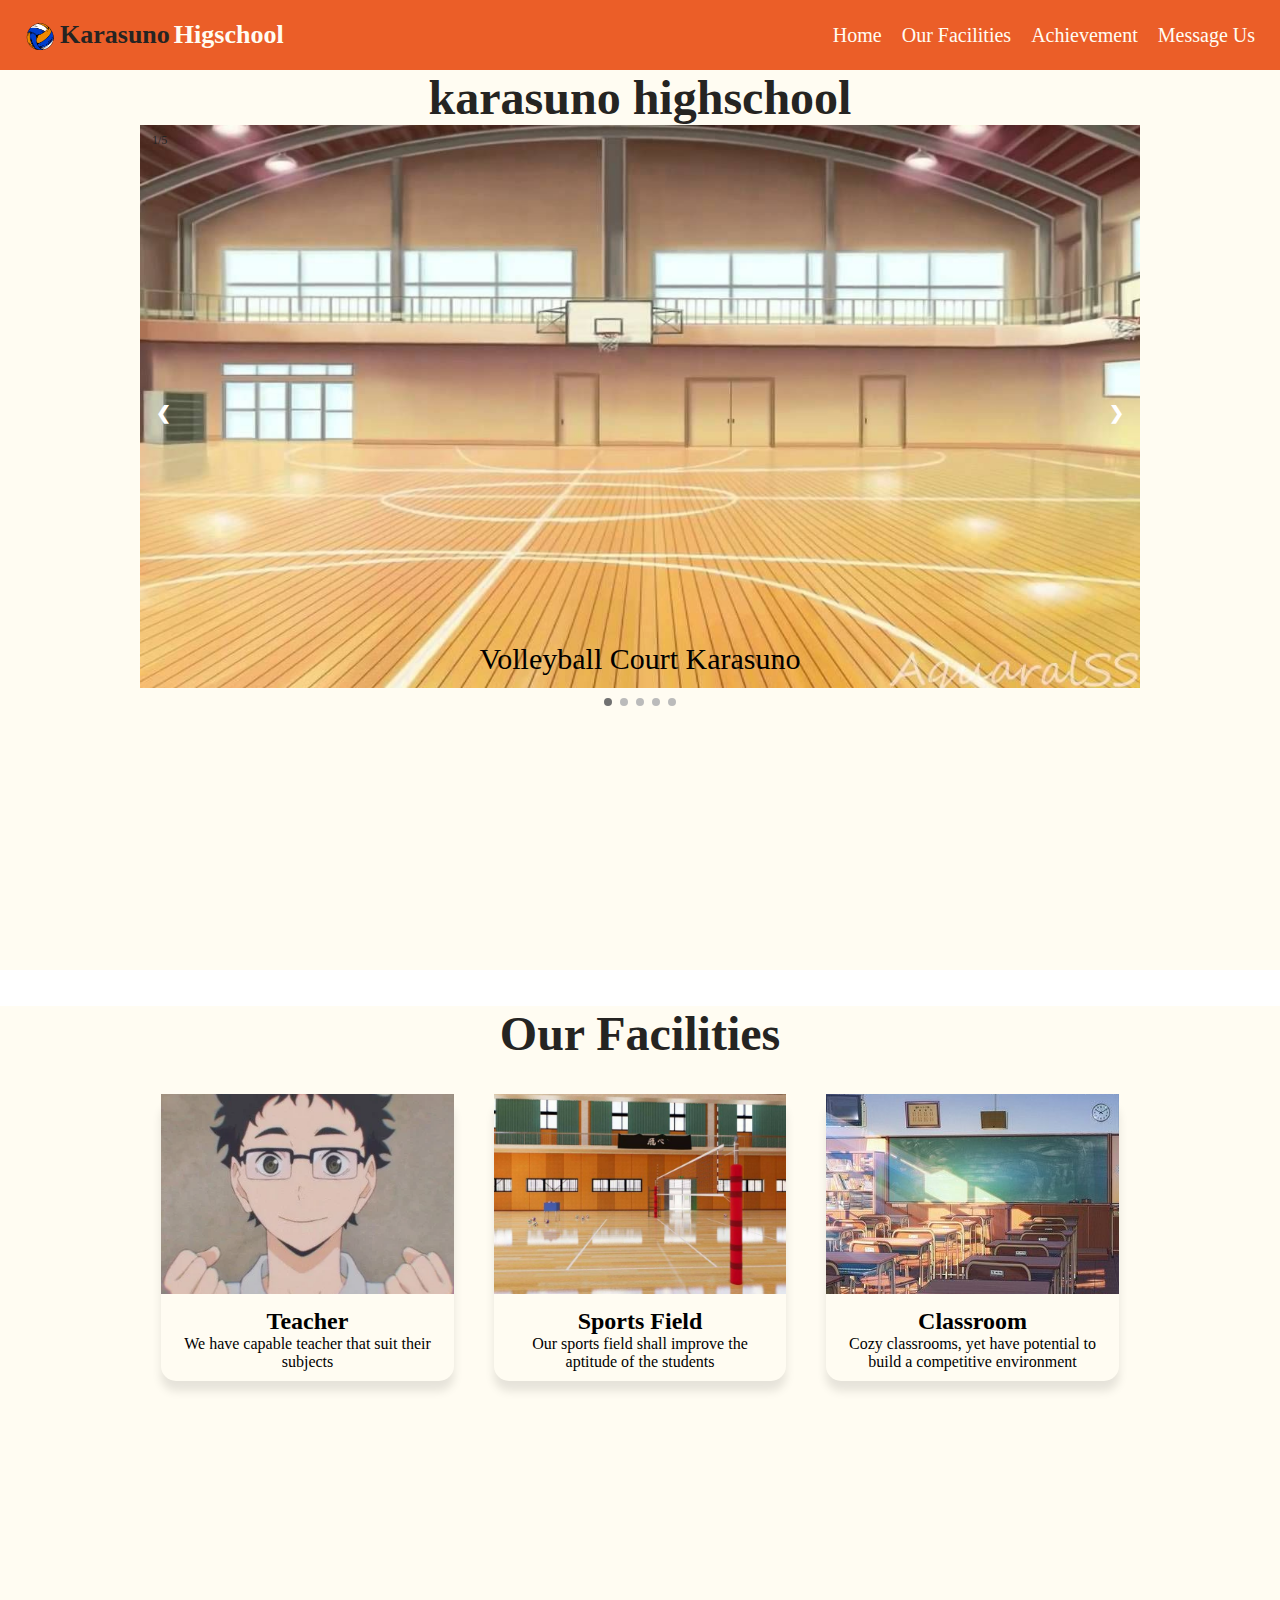
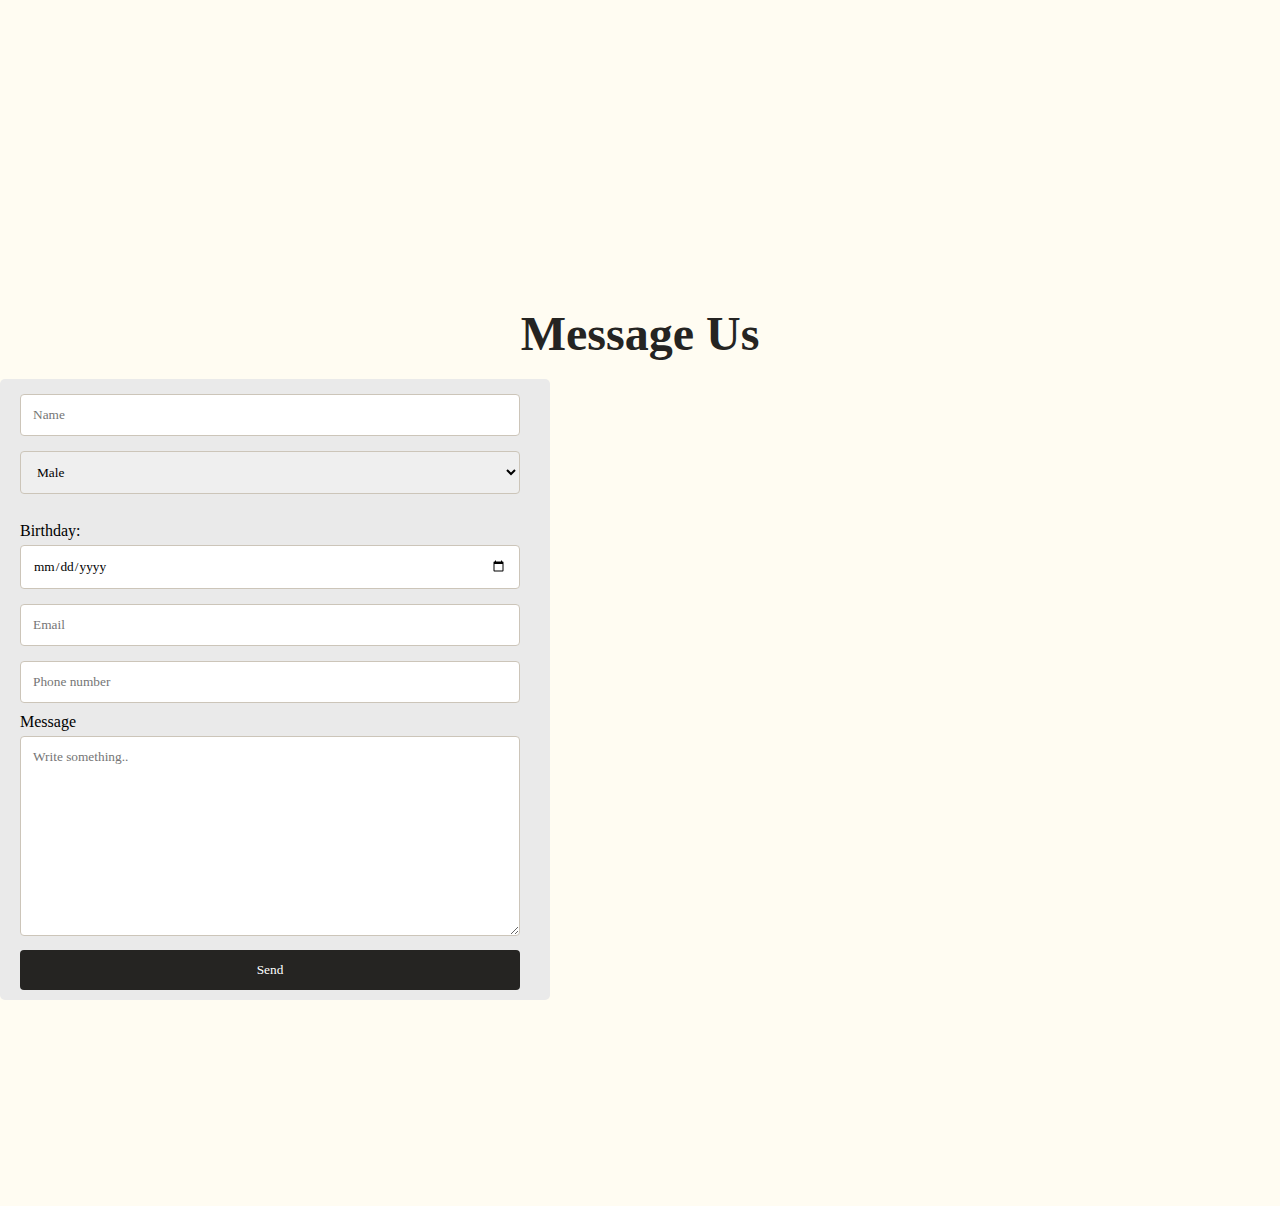
<file: index.html>
<!DOCTYPE html>
<html lang="en">
  <head>
    <meta charset="UTF-8" />
    <meta name="viewport" content="width=device-width, initial-scale=1.0" />
    <title>Karasuno Highschool</title>
    <link rel="stylesheet" href="css/style.css" />
  </head>

  <!---->
  <body>
    <!--Header-->
    <header>
      <!--Responsive Navbar-->
      <section id="Container">
        <nav class="wrapper">
          <div class="brand">
            <div>
              <a href=""
                ><img
                  class="logoatas"
                  src="assets/logo.png"
                  alt="logo"
                  title="Logo Karasuno Highschool"
              /></a>
            </div>
            <div class="firstname">karasuno</div>
            <div class="lastname">higschool</div>
          </div>
          <ul class="navigation">
            <li><a href="/">home</a></li>
            <li><a href="/">our facilities</a></li>
            <li><a href="/">achievement</a></li>
            <li><a href="/">message us</a></li>
          </ul>
        </nav>
      </section>
    </header>

    <!--content-->
    <main>
      <div class="parallax intro">
        <div class="cta">
          <div class="title">karasuno highschool</div>
        </div>

        <!--Responsive Slideshow Photos-->
        <div class="slideshow-container">
          <div class="mySlides fade">
            <div class="numbertext">1/5</div>
            <img src="assets/slideshow1.jpg" style="width: 100%" />
            <div class="text">Volleyball Court Karasuno</div>
          </div>
          <div class="mySlides fade">
            <div class="numbertext">2/5</div>
            <img src="assets/slideshow2.jpeg" style="width: 100%" />
            <div class="text">Team Karasuno</div>
          </div>
          <div class="mySlides fade">
            <div class="numbertext">3/5</div>
            <img src="assets/slideshow3.jpg" style="width: 100%" />
            <div class="text">Post Regular Training</div>
          </div>
          <div class="mySlides fade">
            <div class="numbertext">4/5</div>
            <img src="assets/slideshow4.jpg" style="width: 100%" />
            <div class="text">Summer Camp Training in Tokyo District</div>
          </div>
          <div class="mySlides fade">
            <div class="numbertext">5/5</div>
            <img src="assets/slideshow5.jpeg" style="width: 100%" />
            <div class="text">Barbecue</div>
          </div>

          <!--Next and Prev buttons-->
          <a class="prev" onClick="nextSlide(-1)">&#10094;</a>
          <a class="next" onClick="nextSlide(1)">&#10095;</a>
        </div>

        <!--Dots below slideshow-->
        <div style="text-align: center">
          <span class="dot" onclick="currentSlide(0)"></span>
          <span class="dot" onclick="currentSlide(1)"></span>
          <span class="dot" onclick="currentSlide(2)"></span>
          <span class="dot" onclick="currentSlide(3)"></span>
          <span class="dot" onclick="currentSlide(4)"></span>
        </div>
      </div>

      <br />
      <br />

      <!--Second Content-->
      <div class="parallax content">
        <div class="cta">
          <div class="title">Our Facilities</div>
        </div>
        <br />

        <!--Facilities context with cards-->
        <div class="container">
          <div class="column">
            <div class="card">
              <div class="head-card">
                <img src="assets/teacher2.webp" alt="teacher" />
              </div>
              <div class="body-card">
                <h2>Teacher</h2>
                <p>We have capable teacher that suit their subjects</p>
              </div>
            </div>
          </div>
          <div class="column">
            <div class="card">
              <div class="head-card">
                <img src="assets/sportsfield.jpg" alt="sports field" />
              </div>
              <div class="body-card">
                <h2>Sports Field</h2>
                <p>
                  Our sports field shall improve the aptitude of the students
                </p>
              </div>
            </div>
          </div>
          <div class="column">
            <div class="card">
              <div class="head-card">
                <img src="assets/classroom.jpg" alt="classroom" />
              </div>
              <div class="body-card">
                <h2>Classroom</h2>
                <p>
                  Cozy classrooms, yet have potential to build a competitive
                  environment
                </p>
              </div>
            </div>
          </div>
        </div>
      </div>

      <!--Message Us Page-->
      <div class="parallax outro">
        <div class="cta">
          <div class="title">Message Us</div>
        </div>
        <br />

        <!--Message Form-->
        <section id="fContainer">
          <form
            name="mesaggeForm"
            action="contact.php"
            method="post"
            onsubmit="return validateForm()"
          >
            <label for="name"></label>
            <input type="text" id="name" name="name" placeholder="Name" />
            <br />

            <label for="sex" id="sex">
              <select name="sex" id="sex">
                <option value="male">Male</option>
                <option value="female">Female</option>
              </select>
            </label>

            <br /><br />

            <label for="birthday">Birthday:</label>
            <input type="date" name="birthday" id="birthday" />

            <br />

            <label for="email"></label>
            <input
              type="email"
              name="email"
              id="email"
              placeholder="Email"
              required
            />
            <br />

            <label for="phone"></label>
            <input
              type="phone"
              name="phone"
              id="phone"
              placeholder="Phone number"
              required
              maxlength="12"
            />

            <label for="message">Message</label>
            <textarea
              name="message"
              id="message"
              placeholder="Write something.."
              style="height: 200px"
            ></textarea>

            <input type="submit" value="Send" />
          </form>
        </section>
      </div>
    </main>
    <script src="js/script.js"></script>
  </body>
</html>
</file>
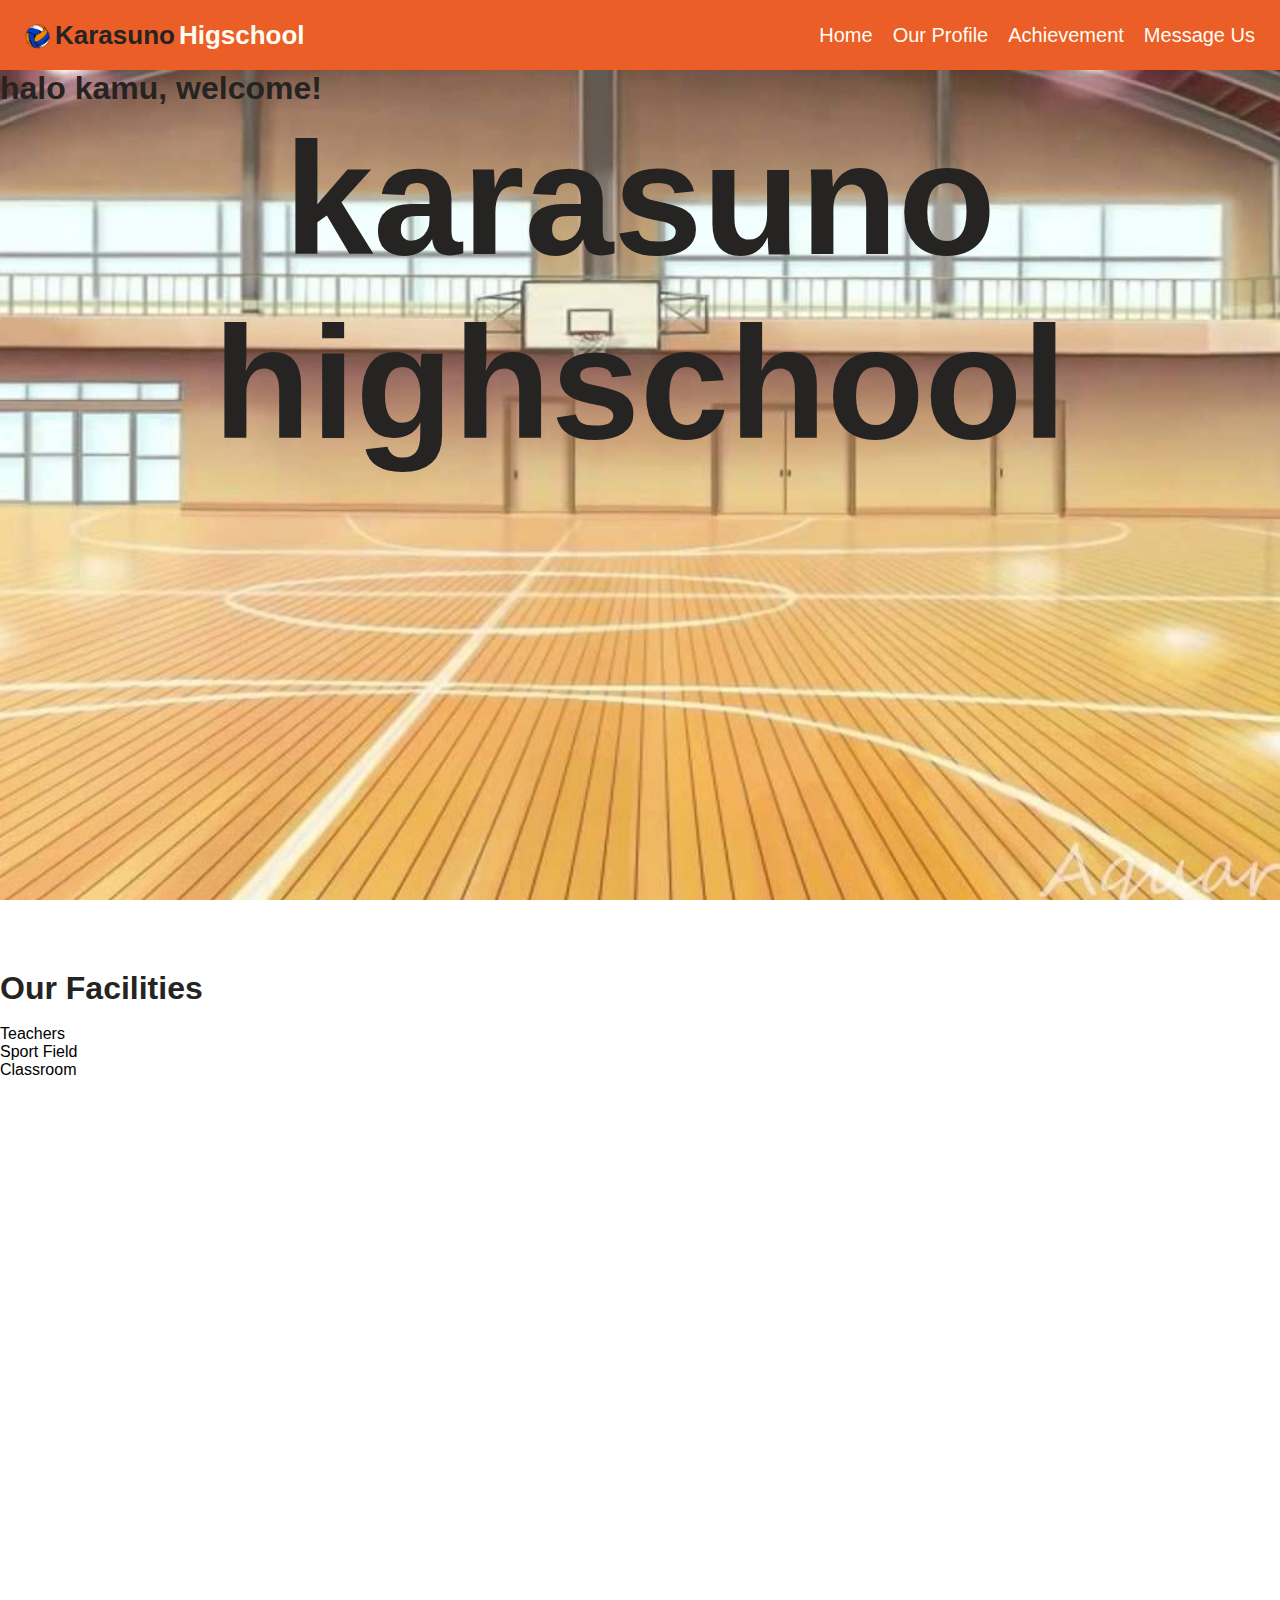
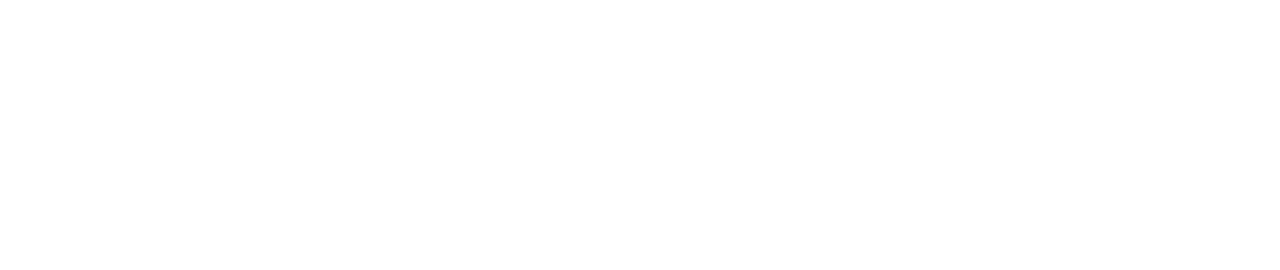
<file: Training RevoU/index.html>
<!DOCTYPE html>
<html lang="en">
  <head>
    <meta charset="UTF-8" />
    <meta name="viewport" content="width=device-width, initial-scale=1.0" />
    <link rel="stylesheet" href="css/style.css" />
    <title>Karasuno Highschool</title>
  </head>
  <body>
    <header>
      <section id="fContainer">
        <nav class="wrapper">
          <div class="brand">
            <div>
              <a href=""
                ><img
                  class="logoatas"
                  src="assets/bola2.png"
                  alt="logo"
                  title="Logo Karasuno Highschool"
              /></a>
            </div>
            <div class="firstname">karasuno</div>
            <div class="lastname">higschool</div>
          </div>
          <ul class="navigation">
            <li><a href="/">home</a></li>
            <li><a href="/">our profile</a></li>
            <li><a href="/">achievement</a></li>
            <li><a href="/">message us</a></li>
          </ul>
        </nav>
      </section>
    </header>
    <main>
      <div class="parallax intro">
        <h1>halo kamu, welcome!</h1>
        <div class="welcome">
          <h1>karasuno highschool</h1>
        </div>
      </div>

      <div class="parallax content">
        <h1>Our Facilities</h1>
        <br />
        <p>Teachers</p>
        <p>Sport Field</p>
        <p>Classroom</p>
      </div>
    </main>
  </body>
</html>
</file>
<file: css/style.css>
*,
html,
body {
    margin: 0;
    padding: 0;
    font-family: Tahoma;
    box-sizing: border-box;
}

/*Header*/
#Container {
    display: flex;
    justify-content: space-between;
}

.wrapper {
    display: flex;
    justify-content: space-between;
    align-items: center;
    font-size: 20px;
    padding: 15px;
    width: 100%;
    height: 70px;
    background-color: #eb5e28;
}

/*Logo*/
.brand {
    align-items: center;
    display: flex;
    flex-direction: row;
    font-size: 1.3em;
    padding: 5px;
    text-transform: capitalize;
}

.logoatas {
    height: 50px;
    padding-top: 10px;
}

.logoatas:hover {
    height: 55px;
    transition: all .3s ease-in-out;
}

.firstname {
    color: #252422;
    font-weight: 700;
}

.lastname {
    color: #fffcf2;
    font-weight: 700;
    padding-left: 4px;
}

/*Responsive Navbar*/
.navigation {
    display: flex;
    justify-content: center;
    align-items: center;
}

.navigation>li {
    list-style-type: none;
    padding: 10px;
}

.navigation>li>a {
    color: #fffcf2;
    font-size: 20px;
    text-decoration: none;
    text-transform: capitalize;
}

.navigation>li>a:hover {
    color: #252422;
    transition: all .3s ease-in-out;
}

/*Content*/
.parallax {
    background-position: center;
    background-size: cover;
    background-attachment: fixed;
    width: 100%;
    height: 100vh;
}

/*Welcome Page*/
.intro {
    background-color: #fffcf2;
}

.cta {
    display: flex;
    justify-content: center;
    align-items: center;
}

.title {
    text-align: center;
    font-size: 3em;
    font-family: 'block ops one', cursive;
    font-weight: 600;
    color: #252422;
}

/*Responsive Slideshow Photos*/
.slideshow-container {
    max-width: 1000px;
    position: relative;
    margin: auto;
}

.mySlides {
    display: none;
}

.prev,
.next {
    cursor: pointer;
    position: absolute;
    top: 50%;
    width: auto;
    margin-top: -22px;
    padding: 16px;
    color: white;
    font-weight: bold;
    font-size: 18px;
    transition: 0.6s ease;
    border-radius: 0 2px 2px 0;
    user-select: none;
}

.next {
    right: 0;
    border-radius: 2px 0 0 2px;
}

.prev:hover,
.next:hover {
    background-color: rgba(0, 0, 0, 8);
}

.text {
    color: black;
    font-size: 30px;
    padding: 8px 12px;
    position: absolute;
    bottom: 8px;
    width: 100%;
    text-align: center;
}

.numbertext {
    color: #252422;
    font-size: 12px;
    padding: 8px 12px;
    position: absolute;
    top: 0;
}

.dot {
    cursor: pointer;
    height: 8px;
    width: 8px;
    margin: 0 2px;
    background-color: #bbb;
    border-radius: 50%;
    display: inline-block;
    transition: background-color 0.6s ease;
}

.active,
.dot:hover {
    background-color: #717171;
}

.fade {
    animation-name: fade;
    animation-duration: 1.5s;
}

@keyframes fade {
    from {
        opacity: .4
    }

    to {
        opacity: 1
    }
}

/*Facilities with Cards*/
.content {
    background-color: #fffcf2;
    justify-content: center;
    align-items: center;
}

.container {
    display: flex;
    padding: 0;
    margin: auto;
    grid-template-columns: repeat(8, lfr);
    margin: 5px 15px;
    gap: 20px;
    position: relative;
    justify-content: center;
}

.column {
    float: left;
    width: 25%;
    padding: 0 10px;
}

.card {
    width: 100%;
    height: auto;
    grid-column: span 8;
    margin: 10px 0;
    border-radius: 15px;
    position: relative;
    box-shadow: 0 10px 10px rgba(0, 0, 0, .1);
}

.head-card img {
    height: 200px;
    width: 100%;
    object-fit: cover;
}

.body-card {
    padding: 10px 15px;
    text-align: center;
}

.body-card h1 {
    margin: 0;
}

/*Message Page*/
.outro {
    background-color: #fffcf2;
}

/*Message Form*/
#fContainer {
    border-radius: 5px;
    background-color: #eaeaea;
    padding: 10px 0 10px 20px;
    width: 550px;
}

input[type=text],
select,
textarea {
    width: 500px;
    padding: 12px;
    border: 1px solid #ccc5b9;
    border-radius: 4px;
    box-sizing: border-box;
    margin-top: 5px;
    margin-bottom: 10px;
    resize: vertical;
}

input[type=date] {
    width: 500px;
    padding: 12px;
    border: 1px solid #ccc5b9;
    border-radius: 4px;
    box-sizing: border-box;
    margin-top: 5px;
    margin-bottom: 10px;
}

input[type=phone] {
    width: 500px;
    padding: 12px;
    border: 1px solid #ccc5b9;
    border-radius: 4px;
    box-sizing: border-box;
    margin-top: 5px;
    margin-bottom: 10px;
    resize: vertical;
}

input[type=email] {
    width: 500px;
    padding: 12px;
    border: 1px solid #ccc5b9;
    border-radius: 4px;
    box-sizing: border-box;
    margin-top: 5px;
    margin-bottom: 10px;
    resize: vertical;
}

input[type=submit] {
    background-color: #252422;
    color: white;
    width: 500px;
    padding: 12PX 20PX;
    border: none;
    border-radius: 4px;
    cursor: pointer;
}

input[type=submit]:hover {
    background-color: #eb5e28;
}
</file>
<file: Training RevoU/css/style.css>
*,
html,
body {
    margin: 0;
    padding: 0;
    font-family: 'Segoe UI', Tahoma, Geneva, Verdana, sans-serif;
    box-sizing: border-box;
}

#fContainer {
    display: flex;
    justify-content: space-between;
}

.wrapper {
    display: flex;
    justify-content: space-between;
    align-items: center;
    font-size: 20px;
    padding: 15px;
    width: 100%;
    height: 70px;
    background-color: #eb5e28;
}

.brand {
    align-items: center;
    display: flex;
    flex-direction: row;
    font-size: 1.3em;
    padding: 5px;
    text-transform: capitalize;
}

.logoatas {
    height: 45px;
    padding-top: 10px;
}

.logoatas:hover {
    height: 55px;
    transition: all .3s ease-in-out;
}

.firstname {
    color: #252422;
    font-weight: 700;
}

.lastname {
    color: #fffcf2;
    font-weight: 700;
    padding-left: 4px;
}

.navigation {
    display: flex;
    justify-content: center;
    align-items: center;
}

.navigation>li {
    list-style-type: none;
    padding: 10px;
}

.navigation>li>a {
    color: #fffcf2;
    font-size: 20px;
    text-decoration: none;
    text-transform: capitalize;
}

.navigation>li>a:hover {
    color: #252422;
    transition: all .3s ease-in-out;
}

.parallax {
    background-position: center;
    background-size: cover;
    background-attachment: fixed;
    width: 100%;
    height: 100vh;

}

.intro {
    background-color: #fffcf2;
    background-image: url(../assets/background.jpg);
}

.welcome {
    text-align: center;
    font-size: 5em;
    font-family: Roboto;
}

h1 {
    color: #252422;
}
</file>
